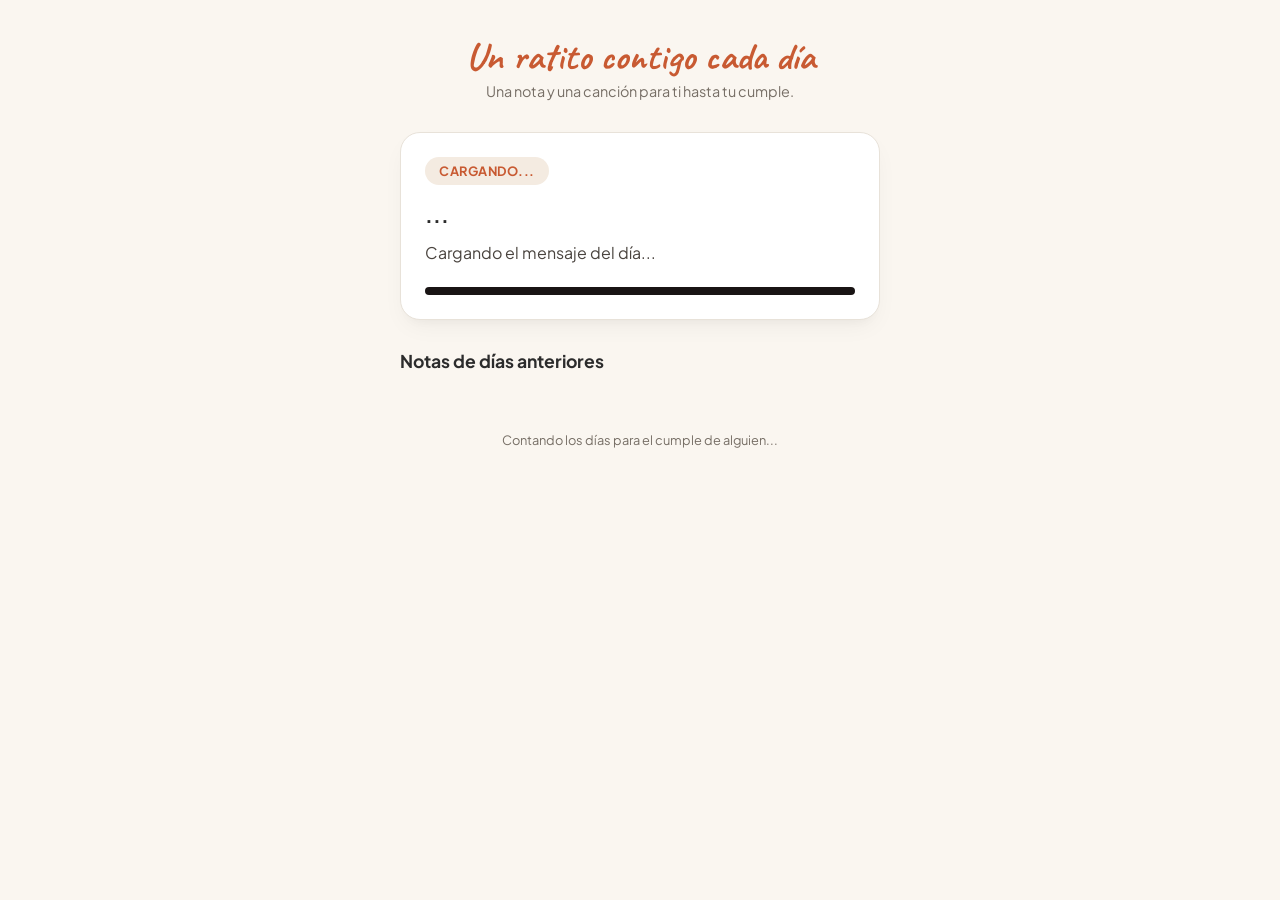
<file: index.html>
<!DOCTYPE html>
<html lang="es">
<head>
    <meta charset="UTF-8">
    <meta name="viewport" content="width=device-width, initial-scale=1.0">
    <title>Pa mi madrileña ❤️</title>
    <!-- Fuentes Google -->
    <link href="https://fonts.googleapis.com/css2?family=Caveat:wght@600&family=Plus+Jakarta+Sans:wght@400;600;700&display=swap" rel="stylesheet">
    <!-- Archivo CSS -->
    <link rel="stylesheet" href="style.css">
</head>
<body>

<div class="container">
    <header>
        <h1>Un ratito contigo cada día</h1>
        <p>Una nota y una canción para ti hasta tu cumple.</p>
    </header>

    <!-- NOTA DEL DÍA -->
    <main class="card" id="todayNoteCard">
        <div class="date-badge" id="noteDate">Cargando...</div>
        <h2 class="note-title" id="noteTitle">...</h2>
        <p class="note-text" id="noteText">Cargando el mensaje del día...</p>
        
        <div class="song-container" id="songContainer">
            <!-- Reproductor de Spotify -->
        </div>
    </main>

    <!-- HISTORIAL DE DÍAS ANTERIORES -->
    <h3 class="past-notes-title">Notas de días anteriores</h3>
    <div class="past-list" id="pastList">
        <!-- Generado dinámicamente desde script.js -->
    </div>

    <footer>
        Contando los días para el cumple de alguien...
    </footer>
</div>

<!-- Archivo JavaScript -->
<script src="script.js"></script>
</body>
</html>
</file>
<file: style.css>
:root {
    --bg-color: #FAF6F0;
    --card-bg: #FFFFFF;
    --primary-accent: #C85A32;
    --text-dark: #2C2C2C;
    --text-muted: #766E65;
    --border-color: #E8E2D9;
}

* {
    box-sizing: border-box;
    margin: 0;
    padding: 0;
}

body {
    font-family: 'Plus Jakarta Sans', sans-serif;
    background-color: var(--bg-color);
    color: var(--text-dark);
    min-height: 100vh;
    display: flex;
    flex-direction: column;
    align-items: center;
    padding: 24px 16px;
}

.container {
    width: 100%;
    max-width: 480px;
    display: flex;
    flex-direction: column;
    gap: 20px;
}

header {
    text-align: center;
    padding: 12px 0;
}

header h1 {
    font-family: 'Caveat', cursive;
    font-size: 2.4rem;
    color: var(--primary-accent);
    line-height: 1.1;
}

header p {
    font-size: 0.9rem;
    color: var(--text-muted);
    margin-top: 4px;
}

.card {
    background: var(--card-bg);
    border-radius: 20px;
    padding: 24px;
    box-shadow: 0 10px 25px -5px rgba(0,0,0,0.05), 0 8px 10px -6px rgba(0,0,0,0.03);
    border: 1px solid var(--border-color);
}

.date-badge {
    display: inline-block;
    background: #F4EBE1;
    color: var(--primary-accent);
    font-weight: 700;
    font-size: 0.8rem;
    padding: 6px 14px;
    border-radius: 20px;
    text-transform: uppercase;
    letter-spacing: 0.5px;
    margin-bottom: 16px;
}

.note-title {
    font-size: 1.3rem;
    font-weight: 700;
    margin-bottom: 12px;
    color: var(--text-dark);
}

.note-text {
    font-size: 1rem;
    line-height: 1.65;
    color: #4A443F;
    white-space: pre-line;
    margin-bottom: 20px;
}

.song-container {
    margin-top: 10px;
    border-radius: 12px;
    overflow: hidden;
    background: #191414;
    padding: 4px;
}

iframe {
    border-radius: 12px;
    width: 100%;
    height: 80px;
    border: 0;
}

.past-notes-title {
    font-size: 1.1rem;
    font-weight: 700;
    margin-top: 10px;
    color: var(--text-dark);
}

.past-list {
    display: flex;
    flex-direction: column;
    gap: 10px;
}

.past-item {
    background: var(--card-bg);
    padding: 14px 18px;
    border-radius: 12px;
    border: 1px solid var(--border-color);
    display: flex;
    justify-content: space-between;
    align-items: center;
    cursor: pointer;
    transition: transform 0.2s, border-color 0.2s;
}

.past-item:hover {
    transform: translateY(-2px);
    border-color: var(--primary-accent);
}

.past-date {
    font-size: 0.85rem;
    font-weight: 600;
    color: var(--primary-accent);
}

.past-snippet {
    font-size: 0.9rem;
    color: var(--text-muted);
    white-space: nowrap;
    overflow: hidden;
    text-overflow: ellipsis;
    max-width: 200px;
}

footer {
    text-align: center;
    font-size: 0.8rem;
    color: var(--text-muted);
    margin-top: auto;
    padding-top: 20px;
}
</file>
